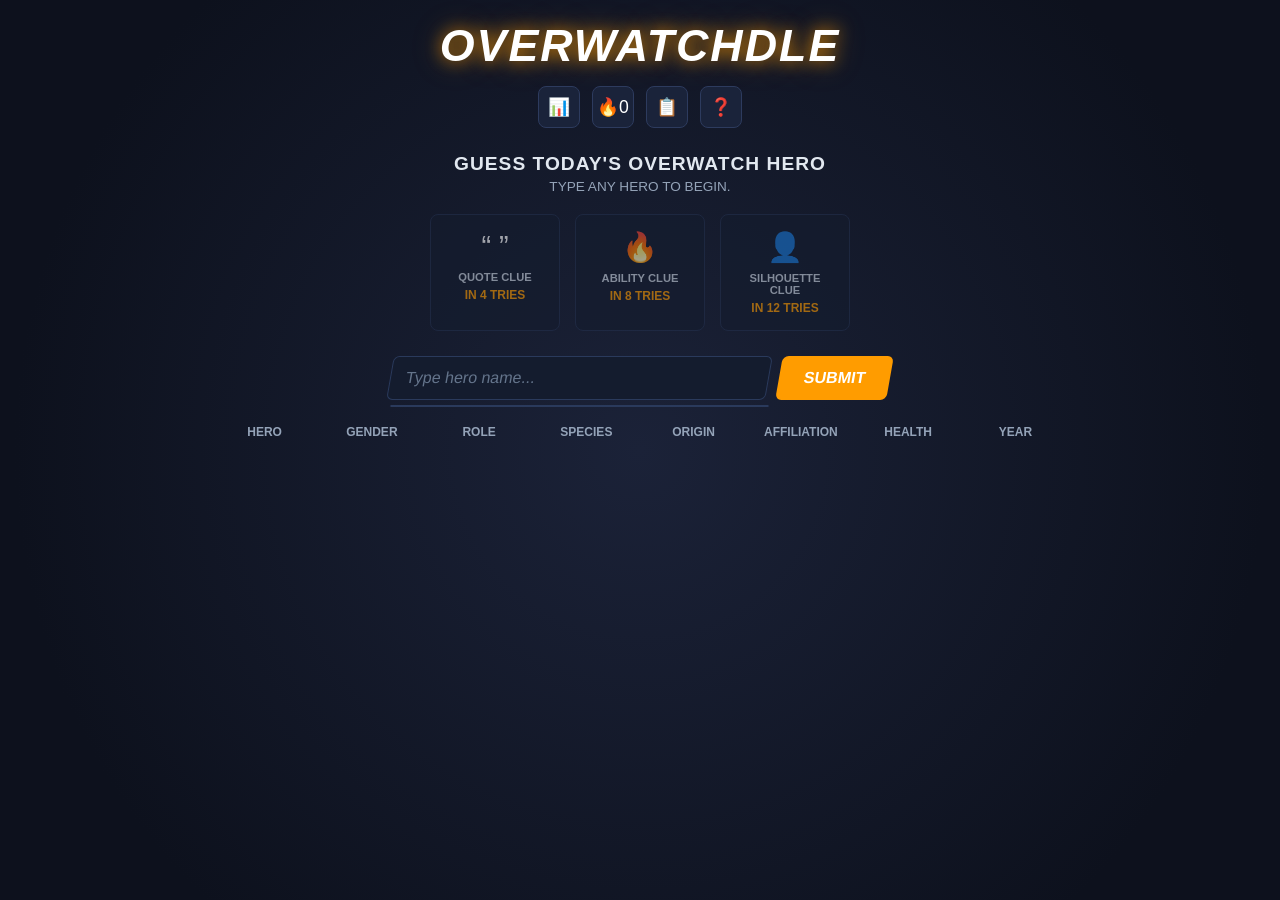
<file: index.html>
<!DOCTYPE html>
<html lang="en">
<head>
  <meta charset="UTF-8">
  <meta name="viewport" content="width=device-width, initial-scale=1.0">
  <title>Overwatchdle</title>
  <link rel="stylesheet" href="style.css">
</head>
<body>

  <!-- Top Header / Title -->
  <header>
    <h1 class="logo">OVERWATCHDLE</h1>
    
    <!-- Navigation Icons -->
    <div class="nav-icons">
      <button class="nav-btn" id="stats-btn" title="Stats">📊</button>
      <button class="nav-btn" id="streak-btn" title="Streak">🔥 <span id="streak-count">0</span></button>
      <button class="nav-btn" id="patch-btn" title="Patch Notes">📋</button>
      <button class="nav-btn" id="help-btn" title="Help / How to Play">❓</button>
    </div>
  </header>

  <main class="container">
    <div class="instructions">
      <h2>GUESS TODAY'S OVERWATCH HERO</h2>
      <p>TYPE ANY HERO TO BEGIN.</p>
    </div>

    <!-- Progressive Clue Cards -->
    <div class="clues-container">
      <div class="clue-card" id="quote-card">
        <div class="clue-icon">“ ”</div>
        <div class="clue-title">QUOTE CLUE</div>
        <div class="clue-status" id="quote-status">IN 4 TRIES</div>
      </div>

      <div class="clue-card" id="ability-card">
        <div class="clue-icon">🔥</div>
        <div class="clue-title">ABILITY CLUE</div>
        <div class="clue-status" id="ability-status">IN 8 TRIES</div>
      </div>

      <div class="clue-card" id="silhouette-card">
        <div class="clue-icon">👤</div>
        <div class="clue-title">SILHOUETTE CLUE</div>
        <div class="clue-status" id="silhouette-status">IN 12 TRIES</div>
      </div>
    </div>

    <!-- Input Section with Slanted Submit Button -->
    <div class="search-section">
      <div class="input-wrapper">
        <input type="text" id="hero-input" placeholder="Type hero name..." autocomplete="off">
        <ul id="autocomplete-list" class="autocomplete-list"></ul>
      </div>
      <button id="submit-btn" class="submit-btn">SUBMIT</button>
    </div>

    <!-- Guesses Table Headers -->
    <div class="table-header">
      <div class="header-cell">Hero</div>
      <div class="header-cell">Gender</div>
      <div class="header-cell">Role</div>
      <div class="header-cell">Species</div>
      <div class="header-cell">Origin</div>
      <div class="header-cell">Affiliation</div>
      <div class="header-cell">Health</div>
      <div class="header-cell">Year</div>
    </div>

    <!-- Guesses List -->
    <div id="guesses-container"></div>
  </main>

  <script src="script.js"></script>
</body>
</html>
</file>
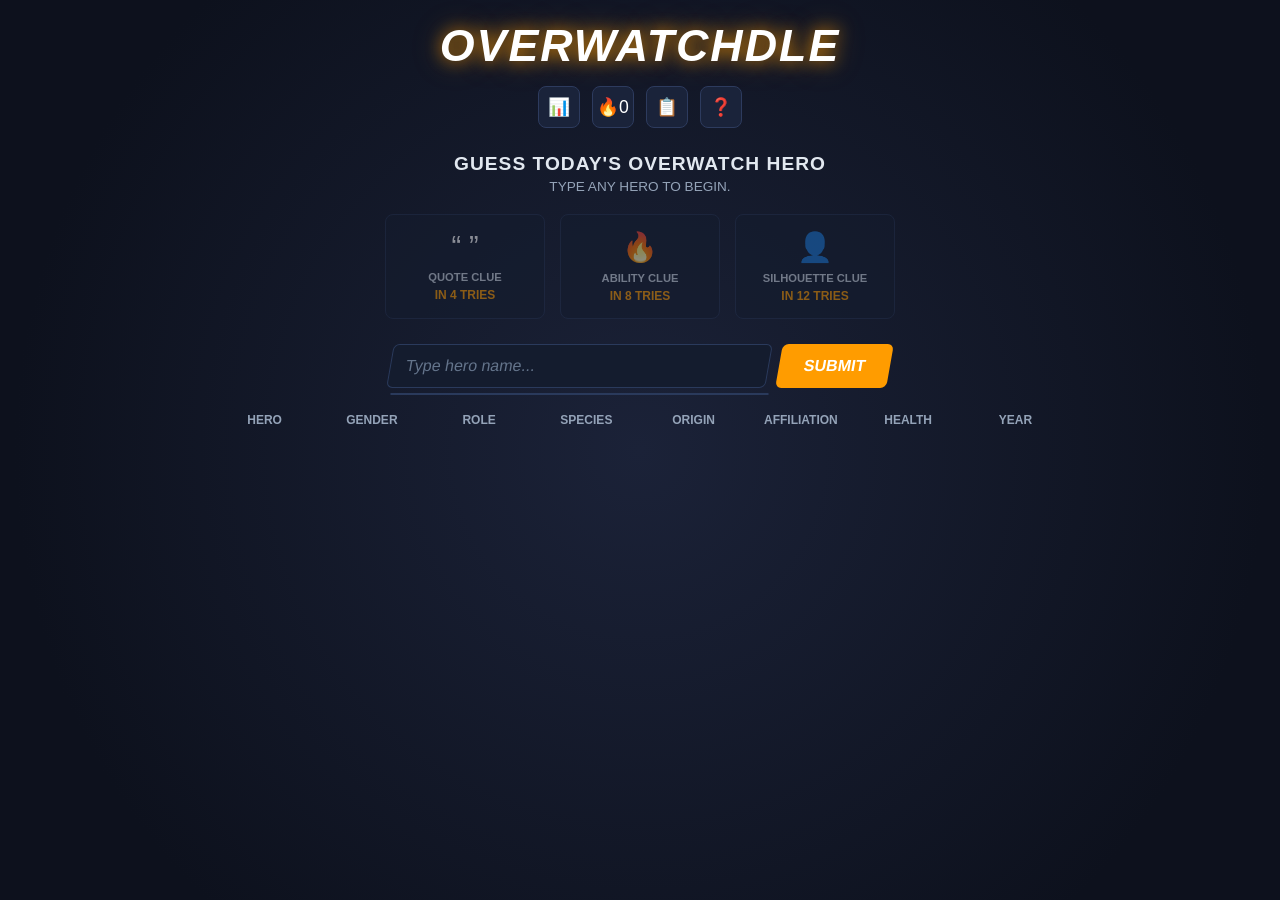
<file: Overwatchdle/index.html>
<!DOCTYPE html>
<html lang="en">
<head>
  <meta charset="UTF-8">
  <meta name="viewport" content="width=device-width, initial-scale=1.0">
  <title>Overwatchdle</title>
  <link rel="stylesheet" href="style.css">
</head>
<body>

  <header>
    <h1 class="logo">OVERWATCHDLE</h1>
    
    <div class="nav-icons">
      <button class="nav-btn" id="stats-btn" title="Stats">📊</button>
      <button class="nav-btn" id="streak-btn" title="Streak">🔥 <span id="streak-count">0</span></button>
      <button class="nav-btn" id="patch-btn" title="Patch Notes">📋</button>
      <button class="nav-btn" id="help-btn" title="Help / How to Play">❓</button>
    </div>
  </header>

  <main class="container">
    <div class="instructions">
      <h2>GUESS TODAY'S OVERWATCH HERO</h2>
      <p>TYPE ANY HERO TO BEGIN.</p>
    </div>

    <div class="clues-container">
      <div class="clue-card" id="quote-card">
        <div class="clue-icon">“ ”</div>
        <div class="clue-title">QUOTE CLUE</div>
        <div class="clue-status" id="quote-status">IN 4 TRIES</div>
      </div>

      <div class="clue-card" id="ability-card">
        <div class="clue-icon">🔥</div>
        <div class="clue-title">ABILITY CLUE</div>
        <div class="clue-status" id="ability-status">IN 8 TRIES</div>
      </div>

      <div class="clue-card" id="silhouette-card">
        <div class="clue-icon">👤</div>
        <div class="clue-title">SILHOUETTE CLUE</div>
        <div class="clue-status" id="silhouette-status">IN 12 TRIES</div>
      </div>
    </div>

    <div class="search-section">
      <div class="input-wrapper">
        <input type="text" id="hero-input" placeholder="Type hero name..." autocomplete="off">
        <ul id="autocomplete-list" class="autocomplete-list"></ul>
      </div>
      <button id="submit-btn" class="submit-btn">SUBMIT</button>
    </div>

    <div class="table-header">
      <div class="header-cell">Hero</div>
      <div class="header-cell">Gender</div>
      <div class="header-cell">Role</div>
      <div class="header-cell">Species</div>
      <div class="header-cell">Origin</div>
      <div class="header-cell">Affiliation</div>
      <div class="header-cell">Health</div>
      <div class="header-cell">Year</div>
    </div>

    <div id="guesses-container"></div>
  </main>

  <script src="script.js"></script>
</body>
</html>
</file>
<file: style.css>
* {
  box-sizing: border-box;
  margin: 0;
  padding: 0;
  font-family: 'Segoe UI', Tahoma, Geneva, Verdana, sans-serif;
}

body {
  background-color: #0d111d;
  background-image: radial-gradient(circle at center, #1b2238 0%, #0d111d 80%);
  color: #ffffff;
  min-height: 100vh;
  display: flex;
  flex-direction: column;
  align-items: center;
  padding: 20px 10px;
}

/* Header & Title Styling */
header {
  text-align: center;
  margin-bottom: 25px;
}

.logo {
  font-size: 2.8rem;
  font-weight: 900;
  font-style: italic;
  letter-spacing: 2px;
  color: #ffffff;
  text-shadow: 0 0 15px rgba(255, 156, 0, 0.7), 0 0 30px rgba(255, 156, 0, 0.4);
}

.nav-icons {
  display: flex;
  justify-content: center;
  gap: 12px;
  margin-top: 15px;
}

.nav-btn {
  background-color: #1a233a;
  border: 1px solid #2d3b5e;
  color: #ffffff;
  width: 42px;
  height: 42px;
  border-radius: 8px;
  font-size: 1.1rem;
  cursor: pointer;
  display: flex;
  align-items: center;
  justify-content: center;
  transition: all 0.2s ease;
}

.nav-btn:hover {
  background-color: #ff9c00;
  border-color: #ff9c00;
  transform: translateY(-2px);
}

/* Container */
.container {
  width: 100%;
  max-width: 850px;
  display: flex;
  flex-direction: column;
  align-items: center;
}

.instructions {
  text-align: center;
  margin-bottom: 20px;
}

.instructions h2 {
  font-size: 1.2rem;
  letter-spacing: 1px;
  color: #e2e8f0;
}

.instructions p {
  font-size: 0.85rem;
  color: #94a3b8;
  margin-top: 4px;
}

/* Progressive Clue Cards */
.clues-container {
  display: flex;
  justify-content: center;
  gap: 15px;
  margin-bottom: 25px;
  width: 100%;
}

.clue-card {
  background: #141c2e;
  border: 1px solid #23304d;
  border-radius: 8px;
  padding: 15px;
  width: 130px;
  text-align: center;
  opacity: 0.6;
  transition: all 0.3s ease;
}

.clue-card.unlocked {
  opacity: 1;
  border-color: #ff9c00;
  box-shadow: 0 0 10px rgba(255, 156, 0, 0.3);
}

.clue-icon {
  font-size: 1.8rem;
  margin-bottom: 8px;
}

.clue-title {
  font-size: 0.7rem;
  font-weight: bold;
  color: #cbd5e1;
}

.clue-status {
  font-size: 0.75rem;
  color: #ff9c00;
  margin-top: 5px;
  font-weight: bold;
}

/* Search Bar & Slanted Button */
.search-section {
  display: flex;
  gap: 10px;
  width: 100%;
  max-width: 500px;
  margin-bottom: 25px;
  position: relative;
}

.input-wrapper {
  flex: 1;
  position: relative;
}

#hero-input {
  width: 100%;
  padding: 12px 15px;
  background-color: #141c2e;
  border: 1px solid #2a3a5c;
  border-radius: 6px;
  color: #ffffff;
  font-size: 1rem;
  outline: none;
  transform: skewX(-10deg);
}

#hero-input::placeholder {
  color: #64748b;
}

#hero-input:focus {
  border-color: #ff9c00;
}

.submit-btn {
  background-color: #ff9c00;
  color: #ffffff;
  border: none;
  padding: 0 25px;
  font-weight: bold;
  font-size: 1rem;
  border-radius: 6px;
  cursor: pointer;
  transform: skewX(-10deg);
  transition: background-color 0.2s;
}

.submit-btn:hover {
  background-color: #e08b00;
}

/* Autocomplete Dropdown */
.autocomplete-list {
  position: absolute;
  top: 100%;
  left: 0;
  right: 0;
  background-color: #141c2e;
  border: 1px solid #2a3a5c;
  border-radius: 6px;
  max-height: 220px;
  overflow-y: auto;
  z-index: 10;
  list-style: none;
  margin-top: 5px;
}

.autocomplete-item {
  display: flex;
  align-items: center;
  gap: 10px;
  padding: 8px 12px;
  cursor: pointer;
  border-bottom: 1px solid #1e2a45;
}

.autocomplete-item:hover {
  background-color: #23304d;
}

.autocomplete-item img {
  width: 32px;
  height: 32px;
  border-radius: 4px;
}

/* Table Headers & Guess Rows */
.table-header, .guess-row {
  display: grid;
  grid-template-columns: repeat(8, 1fr);
  gap: 8px;
  width: 100%;
  margin-bottom: 8px;
}

.header-cell {
  font-size: 0.75rem;
  font-weight: bold;
  text-transform: uppercase;
  color: #94a3b8;
  text-align: center;
  padding-bottom: 5px;
}

.tile {
  height: 70px;
  background-color: #141c2e;
  border-radius: 6px;
  display: flex;
  flex-direction: column;
  align-items: center;
  justify-content: center;
  text-align: center;
  font-size: 0.8rem;
  font-weight: bold;
  padding: 4px;
  border: 1px solid #23304d;
}

.tile img {
  width: 42px;
  height: 42px;
  border-radius: 4px;
  object-fit: cover;
}

/* Tile Feedback Statuses */
.correct { background-color: #2e7d32; border-color: #4caf50; }
.partial { background-color: #ed6c02; border-color: #ff9800; }
.incorrect { background-color: #c62828; border-color: #ef5350; }
</file>
<file: Overwatchdle/style.css>
* {
  box-sizing: border-box;
  margin: 0;
  padding: 0;
  font-family: 'Segoe UI', Tahoma, Geneva, Verdana, sans-serif;
}

body {
  background-color: #0d111d;
  background-image: radial-gradient(circle at center, #1b2238 0%, #0d111d 80%);
  color: #ffffff;
  min-height: 100vh;
  display: flex;
  flex-direction: column;
  align-items: center;
  padding: 20px 10px;
}

header {
  text-align: center;
  margin-bottom: 25px;
}

.logo {
  font-size: 2.8rem;
  font-weight: 900;
  font-style: italic;
  letter-spacing: 2px;
  color: #ffffff;
  text-shadow: 0 0 15px rgba(255, 156, 0, 0.7), 0 0 30px rgba(255, 156, 0, 0.4);
}

.nav-icons {
  display: flex;
  justify-content: center;
  gap: 12px;
  margin-top: 15px;
}

.nav-btn {
  background-color: #1a233a;
  border: 1px solid #2d3b5e;
  color: #ffffff;
  width: 42px;
  height: 42px;
  border-radius: 8px;
  font-size: 1.1rem;
  cursor: pointer;
  display: flex;
  align-items: center;
  justify-content: center;
  transition: all 0.2s ease;
}

.nav-btn:hover {
  background-color: #ff9c00;
  border-color: #ff9c00;
  transform: translateY(-2px);
}

.container {
  width: 100%;
  max-width: 850px;
  display: flex;
  flex-direction: column;
  align-items: center;
}

.instructions {
  text-align: center;
  margin-bottom: 20px;
}

.instructions h2 {
  font-size: 1.2rem;
  letter-spacing: 1px;
  color: #e2e8f0;
}

.instructions p {
  font-size: 0.85rem;
  color: #94a3b8;
  margin-top: 4px;
}

.clues-container {
  display: flex;
  justify-content: center;
  gap: 15px;
  margin-bottom: 25px;
  width: 100%;
}

.clue-card {
  background: #141c2e;
  border: 1px solid #23304d;
  border-radius: 8px;
  padding: 15px;
  width: 160px;
  text-align: center;
  opacity: 0.5;
  transition: all 0.3s ease;
  cursor: not-allowed;
}

.clue-card.unlocked {
  opacity: 1;
  border-color: #ff9c00;
  box-shadow: 0 0 10px rgba(255, 156, 0, 0.3);
  cursor: pointer;
}

.clue-card.unlocked:hover {
  transform: translateY(-3px);
  background-color: #1b263f;
}

.clue-card.revealed {
  background-color: #23304d;
  border-color: #4caf50;
  box-shadow: 0 0 10px rgba(76, 175, 80, 0.3);
}

.clue-icon {
  font-size: 1.8rem;
  margin-bottom: 8px;
}

.clue-title {
  font-size: 0.7rem;
  font-weight: bold;
  color: #cbd5e1;
}

.clue-status {
  font-size: 0.75rem;
  color: #ff9c00;
  margin-top: 5px;
  font-weight: bold;
}

.search-section {
  display: flex;
  gap: 10px;
  width: 100%;
  max-width: 500px;
  margin-bottom: 25px;
  position: relative;
}

.input-wrapper {
  flex: 1;
  position: relative;
}

#hero-input {
  width: 100%;
  padding: 12px 15px;
  background-color: #141c2e;
  border: 1px solid #2a3a5c;
  border-radius: 6px;
  color: #ffffff;
  font-size: 1rem;
  outline: none;
  transform: skewX(-10deg);
}

#hero-input::placeholder {
  color: #64748b;
}

#hero-input:focus {
  border-color: #ff9c00;
}

.submit-btn {
  background-color: #ff9c00;
  color: #ffffff;
  border: none;
  padding: 0 25px;
  font-weight: bold;
  font-size: 1rem;
  border-radius: 6px;
  cursor: pointer;
  transform: skewX(-10deg);
  transition: background-color 0.2s;
}

.submit-btn:hover {
  background-color: #e08b00;
}

.autocomplete-list {
  position: absolute;
  top: 100%;
  left: 0;
  right: 0;
  background-color: #141c2e;
  border: 1px solid #2a3a5c;
  border-radius: 6px;
  max-height: 220px;
  overflow-y: auto;
  z-index: 10;
  list-style: none;
  margin-top: 5px;
}

.autocomplete-item {
  display: flex;
  align-items: center;
  gap: 10px;
  padding: 8px 12px;
  cursor: pointer;
  border-bottom: 1px solid #1e2a45;
  transition: background-color 0.15s ease;
}

.autocomplete-item:hover, .autocomplete-item.selected {
  background-color: #23304d;
  border-left: 3px solid #ff9c00;
}

.autocomplete-item img {
  width: 32px;
  height: 32px;
  border-radius: 4px;
  object-fit: cover;
}

.table-header, .guess-row {
  display: grid;
  grid-template-columns: repeat(8, 1fr);
  gap: 8px;
  width: 100%;
  margin-bottom: 8px;
}

.header-cell {
  font-size: 0.75rem;
  font-weight: bold;
  text-transform: uppercase;
  color: #94a3b8;
  text-align: center;
  padding-bottom: 5px;
}

.tile {
  height: 70px;
  background-color: #141c2e;
  border-radius: 6px;
  display: flex;
  flex-direction: column;
  align-items: center;
  justify-content: center;
  text-align: center;
  font-size: 0.8rem;
  font-weight: bold;
  padding: 4px;
  border: 1px solid #23304d;
}

.tile img {
  width: 44px;
  height: 44px;
  border-radius: 6px;
  object-fit: cover;
  border: 1px solid rgba(255, 255, 255, 0.2);
}

.correct {
  background-color: #2e7d32;
  border-color: #4caf50;
}

.partial {
  background-color: #ed6c02;
  border-color: #ff9800;
}

.incorrect {
  background-color: #c62828;
  border-color: #ef5350;
}
</file>
